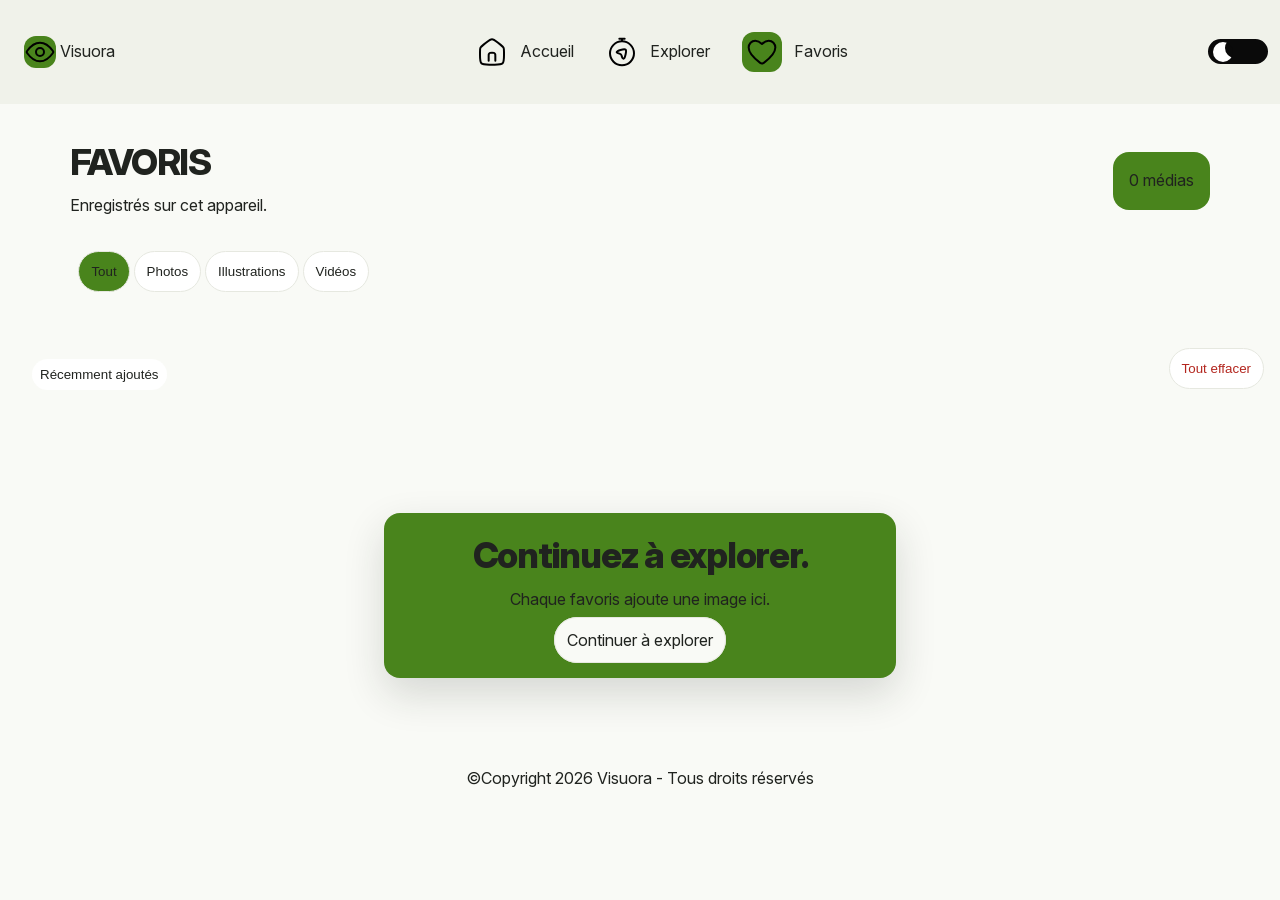
<file: favoris.html>
<!DOCTYPE html>
<html lang="fr">
<head>
    <meta charset="UTF-8">
    <meta name="viewport" content="width=device-width, initial-scale=1.0">
    <link rel="preload" href="assets/fonts/InterVariable.woff2" as="font" type="font/woff2" crossorigin>
    <link rel="stylesheet" href="css/main.css">
    <link rel="stylesheet" href="css/favoris.css">
    <script type="module" src="js/favoris.js"></script>
    <title>Favoris - Visuora</title>
</head>
<body>
    <header class="flex-around">

        <div class="flex-center hamburger-container">
            <label class="burger" for="burger">
                <input type="checkbox" id="burger">
                <span></span>
                <span></span>
                <span></span>
            </label>
            <a href="index.html" class="flex-center-y logo" title="Accueil">
                <img src="assets/icons/eye.svg" class="icone" alt="icône d'un oeil">
                Visuora
            </a>
        </div>

        <label for="burger" class="menu-overlay" aria-label="Fermer le menu"></label>

        <nav class="navbar">
            <ul class="flex-around navbar-link">
                <li>
                    <a href="index.html" title="Accueil">
                        <img src="assets/icons/house.svg" class="icone" alt="icône d'une maison">    
                        Accueil
                    </a>
                </li>
                <li>
                    <a href="explorer.html" title="Explorer">
                        <img src="assets/icons/compass.svg" class="icone" alt="icône d'une boussole">
                        Explorer
                    </a>
                </li>
                <li>
                    <a href="favoris.html" aria-current="page" title="Favoris">
                        <img src="assets/icons/heart.svg" class="icone" alt="icône d'un coeur">
                        Favoris
                    </a>
                </li>
            </ul>
        </nav>

        <!-- changement de theme  -->
        <div class="toggle-switch">
            <label class="switch-label">
                <input type="checkbox" class="checkbox">
                <span class="slider"></span>
            </label>
        </div>  
    </header>

    <main>
        <section aria-labelledby="favoris-title">
            <div class="flex-around text-container">
                <div class="favoris-text">
                    <h2 id="favoris-title">FAVORIS</h2>
                    <p>Enregistrés sur cet appareil.</p>
                </div>
                <span class="favoris-count actif text-center">0 médias</span>
            </div>

            <div class="container-btn flex-center-y m-90">
                <button type="button" class="btn actif">Tout</button>
                <button type="button" class="btn">Photos</button>
                <button type="button" class="btn">Illustrations</button>
                <button type="button" class="btn">Vidéos</button>
            </div>
        </section>
        <section class="favoris">
            <div class="filter-fav flex-between">
                <select name="favoris filtre" id="select-wrapper">
                    <option value="recent">Récemment ajoutés</option>
                    <option value="ancien">Ancien</option>
                </select>
                <button type="button" class="btn" id="btn-clean">Tout effacer</button>
            </div>
            <div class="gallery">
                <!-- les médias favoris s'afficheront ici -->
            </div>
        </section>
        <section class="add-favoris text-center">
            <h2>Continuez à explorer.</h2>
            <p>Chaque favoris ajoute une image ici.</p>
            <a href="explorer.html" title="Explorer" class="btn btn-search">Continuer à explorer</a>
        </section>
    </main>
    <footer>
        <p class="text-center">
            &copy;Copyright 2026 Visuora - Tous droits réservés
        </p>
    </footer>
</body>
</html>
</file>
<file: css/main.css>
@import url('variables.css');
@import url('utilities/utils.css');
@import url('components/navbar.css');
@import url('components/buttons.css');

* {
    margin: 0;
    padding: 0;
    box-sizing: border-box;
}

body {
    font-family: var(--font-family);
    font-size: var(--text-body);
    line-height: var(--leading-body);
    background-color: var(--clr-bg);
    color: var(--clr-texte);
}

h1 {
    font-size: var(--text-h1);
    line-height: var(--leading-tight);
    font-weight: 800;
    letter-spacing: -0.04em;
    margin-bottom: var(--space-3);
}

h2 {
    font-size: var(--text-h2);
    line-height: 1.05;
    font-weight: 800;
    letter-spacing: -0.035em;
    margin-bottom: var(--space-3);
}

h3 {
    font-size: var(--text-h3);
    line-height: var(--leading-snug);
    font-weight: 700;
    letter-spacing: -0.02em;
    margin-bottom: var(--space-3);
}

img {
    display: block;
    max-width: 100%;
    height: auto;
    object-fit: cover;
    aspect-ratio: 1 / 1;
}

header {
    z-index: var(--z-header);
    background-color: var(--clr-surface-2);
    width: 100%;
    gap: var(--space-9);
    padding: var(--space-5) 0;
}

.hamburger-container {
    gap: var(--space-3);
}

.burger {
    display: none;
}

.logo {
    gap: var(--space-1);
}

img.icone {
    color: var(--clr-texte);
}

.logo img {
    background-color: var(--clr-accent);
    border-radius: var(--radius-card);
}

ul {
    list-style: none;
}

a {
    text-decoration: none;
    color: var(--clr-texte);
}

a[aria-current="page"] img {
    background-color: var(--clr-accent);
    padding: var(--space-1);
    border-radius: var(--radius-card);
}

a:focus-visible {
    outline: 3px solid var(--clr-accent);
    outline-offset: 2px;
}

section {
    margin: var(--space-2) auto;
    padding: var(--space-4);
}

.hero-title {
    padding: var(--space-2) var(--space-5);
}

.hero-card {
    display: none;
    width: 150px;
    height: 100px;
    background-color: var(--clr-accent);
    border-radius: var(--radius-card);
}

.hero-card-left {
    margin-right: var(--space-7);
    transform: rotate(-25deg);
}

.hero-card-right {
    margin-left: var(--space-7);
    transform: rotate(25deg);
}

.rechercher {
    margin-top: var(--space-4);
    margin-bottom: var(--space-4);
    padding: var(--space-4);
}

input {
    width: 100%;
    backdrop-filter: blur(4px);
    background: transparent;
    border: 1px solid var(--clr-border);
    padding: var(--space-3) var(--space-6);
    border-radius: var(--radius-panel);
    box-shadow: var(--shadow-sm);
}

input:focus {
    outline: 1px solid var(--clr-focus);
}

.search-bar {
    width: 100%;
    position: relative;
    margin-right: var(--space-2);
}

.search-icon {
    position: absolute;
    left: 3px;
    top: 7px;
    fill: var(--clr-accent);
    width: var(--space-5);
    height: var(--space-5);
    pointer-events: none;
    z-index: 1;
}

.grid-cols-2 .gallery {
    grid-column: span 2;
}

.gallery {
    column-count: 2;
    column-gap: var(--space-3);
}

.gallery-image {
    position: relative;
    break-inside: avoid;
    margin-bottom: var(--space-3);
    cursor: pointer;
    filter: brightness(1);
    transition: filter var(--transition-fast);
}

.gallery-image:focus-within .btn-icone {
    opacity: 1;
}

.gallery-image img {
    width: 100%;
    aspect-ratio: auto;
}

.exploration-carte{
    gap: var(--space-2);
}

.exploration-carte .btn-search {
    margin-top: var(--space-6);
}

.icone-container {
    position: absolute;
    bottom: 0;
    gap: var(--space-2);
    width: 100%;
}

.btn-icone svg {
    width: var(--text-body);
    height: var(--text-body);
    pointer-events: none;
}

.btn-icone path {
    pointer-events: none;
}

.btn-icone.fill {
    color: red;
}

.btn-icone.fill svg path {
    fill: currentColor;
}

.container-btn {
    margin-top: var(--space-4);
    margin-bottom: var(--space-4);
}

.actif {
    background-color: var(--clr-accent);
    color: var(--clr-texte);
}

.tendance {
    color: var(--clr-texte-muet);
    padding-right: var(--space-2);
}

footer {
    padding: var(--space-8);
    margin-bottom: var(--space-8);
}

/* applique le filtre sur le conteneur de l'image de la galerie et 
fait apparaitre les boutons like et si l'appareil possede un pointeur pour survoler
les elements  */
@media (hover: hover) {

    .btn-icone {
        opacity: 0;
    }

    .gallery-image:focus-within .btn-icone,
    .gallery-image:hover .btn-icone {
        opacity: 1;
    }

    .gallery-image:hover,
    .gallery-image:focus-within {
        filter: brightness(.75);
    }
}

@media screen and (min-width: 768px) {
    header.flex-around {
        justify-content: space-between;
    }

    .hamburger-container {
        margin-left: var(--space-5);
        gap: var(--space-4);
    }

    .burger {
        display: block;
    }

    /* le voile sombre */
    .menu-overlay {
        position: fixed;
        inset: 0;
        background-color: var(--clr-overlay);
        opacity: 0;
        visibility: hidden;
        transition: opacity var(--transition-slow),
            visibility var(--transition-slow);
        z-index: calc(var(--z-popover) - 2);
    }

    /* verifie que la checkbox dans le container hamburger est checké pour 
    faire apparaitre le menu hamburger au dessus de la navbar  */
    .hamburger-container:has(#burger:checked) .burger {
        position: fixed;
        top: var(--space-6);
        left: var(--space-5);
        z-index: var(--z-popover);
    }

    /* fait apparaitre le voile sombre si #burger est checké et que 
    menu-overlay est un oncle de la checkobx */
    .hamburger-container:has(#burger:checked)~.menu-overlay {
        opacity: 1;
        visibility: visible;
    }

    /* affiche la barre de naviagation à gauche  */
    .navbar {
        position: fixed;
        left: 0;
        height: 100vh;
        max-width: 220px;
        padding-top: var(--space-9);
        transform: translateX(-100%);
        transition: transform var(--transition-slow);
        z-index: calc(var(--z-popover) - 1);
        background-color: var(--clr-bg);
    }

    .hamburger-container:has(#burger:checked)~.navbar {
        transform: translateX(0);
    }

    .navbar-link {
        display: flex;
        flex-direction: column;
        align-items: start;
        padding-left: var(--space-6);
        gap: var(--space-6);
    }

    .navbar-link img {
        display: inline;
        margin-top: var(--space-3);
    }

    .navbar-link li a {
        display: flex;
        align-items: center;
        gap: var(--space-2);
    }

    .toggle-switch {
        margin-right: var(--space-3);
    }

    .hero {
        margin-top: var(--space-3);
    }

    .hero-card {
        display: block;
    }
}

@media screen and (min-width: 960px) {

    header.flex-around {
        position: sticky;
        top: 0;
    }

    .burger {
        display: none;
    }

    .navbar {
        position: static;
        background-color: transparent;
        border-top: none;
        width: auto;
        transform: translateX(0);
        padding: 0;
        transition: none;
        z-index: auto;
        height: auto;
        margin: 0 auto;
    }

    .navbar-link {
        display: flex;
        flex-direction: row;
        justify-content: center;
        align-items: center;
        padding-left: 0;
        padding-top: var(--space-2);
        gap: var(--space-6);
    }

    .navbar-link li {
        flex-shrink: 0;
    }

    .navbar-link li a {
        display: inline-flex;
        align-items: center;
        justify-content: center;
        gap: var(--space-3);
        white-space: nowrap;
    }

    .navbar-link img {
        margin-top: 0;
        margin-left: 0;
    }

    #select-wrapper {
        margin-left: var(--space-4);
    }

    .gallery {
        column-count: 4;
    }

    .btn-icone svg {
        width: var(--text-h2);
        height: var(--text-h2);
    }

    footer {
        margin-bottom: 0;
    }

}
</file>
<file: css/favoris.css>
.text-container {
    padding: var(--space-4) 0;
}

.favoris-text {
    width: 75%;
    word-wrap: break-word;
}

.favoris-count {
    font-style: var(--text-caption);
    padding: var(--space-1);
    border-radius: var(--radius-panel);
}

.add-favoris {
    border-radius: var(--radius-panel);
    box-shadow: var(--shadow-md);
    background-color: var(--clr-accent);
    width: 80%;
    padding: var(--space-5);
    margin: var(--space-9) auto var(--space-5);
}

.add-favoris p {
    margin-bottom: var(--space-4);
}

.add-favoris a.btn-search {
    background-color: var(--clr-bg);
}

@media screen and (min-width:1024px) {

    .favoris-count {
        padding:  var(--space-4);
    }

    .add-favoris {
        width: 40%;
    }
}
</file>
